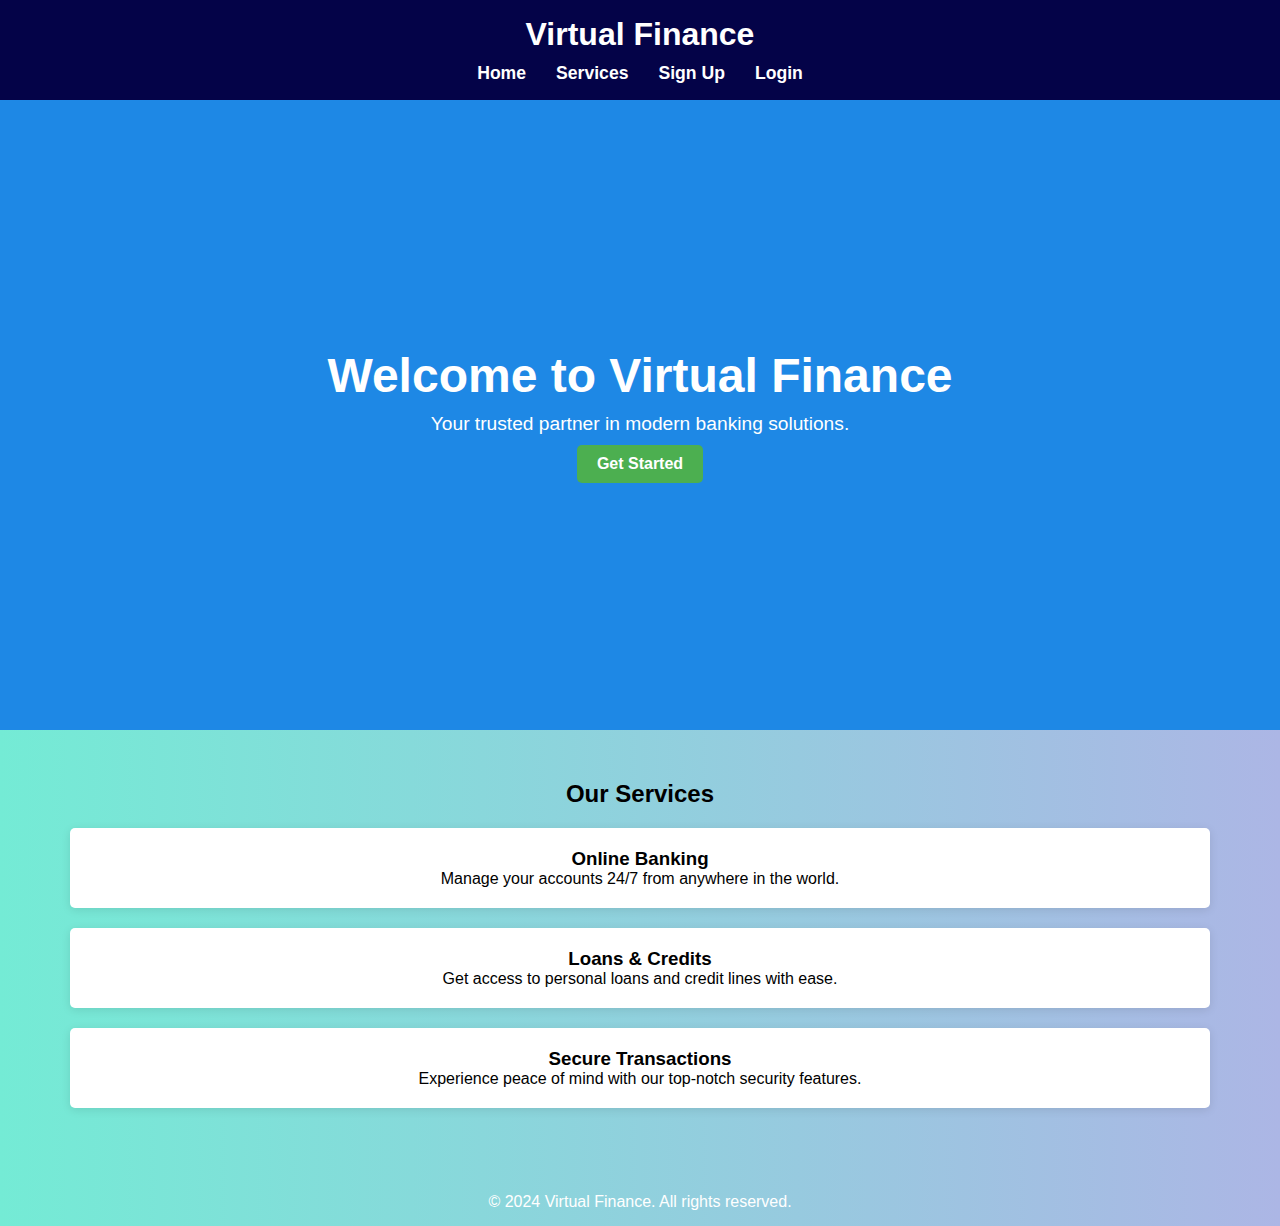
<file: index.html>
<!DOCTYPE html>
<html lang="en">
<head>
    <meta charset="UTF-8">
    <meta name="viewport" content="width=device-width, initial-scale=1.0">
    <title>Virtual Finance - Home</title>
    <link rel="stylesheet" href="styles.css">
</head>
<body>
    <header>
        <nav>
            <div class="logo">
                <h1>Virtual Finance</h1>
            </div>
            <ul class="nav-links">
                <li><a href="#home">Home</a></li>
                <li><a href="#services">Services</a></li>
                <li><a href="signup.html">Sign Up</a></li>
                <li><a href="login.html">Login</a></li>
            </ul>
        </nav>
    </header>

    <section id="home">
        <div class="hero">
            <h2>Welcome to Virtual Finance</h2>
            <p>Your trusted partner in modern banking solutions.</p>
            <a href="#signup" class="cta">Get Started</a>
        </div>
    </section>

    <section id="services">
        <h2>Our Services</h2>
        <div class="services-container">
            <div class="service-box">
                <h3>Online Banking</h3>
                <p>Manage your accounts 24/7 from anywhere in the world.</p>
            </div>
            <div class="service-box">
                <h3>Loans & Credits</h3>
                <p>Get access to personal loans and credit lines with ease.</p>
            </div>
            <div class="service-box">
                <h3>Secure Transactions</h3>
                <p>Experience peace of mind with our top-notch security features.</p>
            </div>
        </div>
    </section>



    <footer>
        <p>&copy; 2024 Virtual Finance. All rights reserved.</p>
    </footer>
</body>
</html>







     <!-- <section id="signup">
        <h2>Sign Up</h2>
        <form class="auth-form" action="#">
            <input type="text" name="fullname" placeholder="Full Name" required>
            <input type="email" name="email" placeholder="Email" required>
            <input type="password" name="password" placeholder="Password" required>
            <button type="submit">Sign Up</button>
        </form>
    </section>

    <section id="login">
        <h2>Login</h2>
        <form class="auth-form" action="#">
            <input type="email" name="email" placeholder="Email" required>
            <input type="password" name="password" placeholder="Password" required>
            <button type="submit">Login</button>
        </form>
    </section>  


     -->
</file>
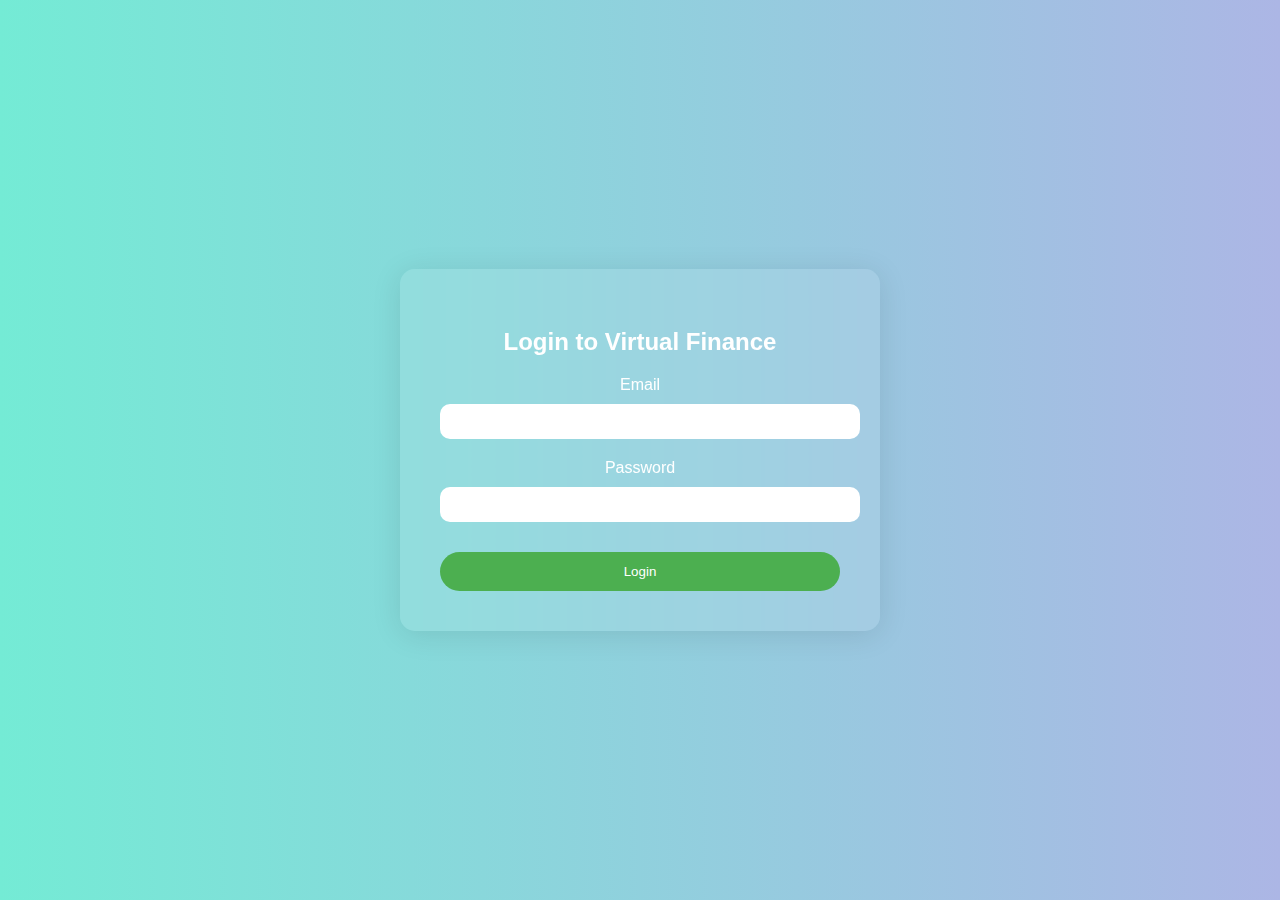
<file: login.html>
<!DOCTYPE html>
<html lang="en">
<head>
    <meta charset="UTF-8">
    <meta name="viewport" content="width=device-width, initial-scale=1.0">
    <title>Virtual Finance - Login</title>
    <link rel="stylesheet" href="style.css">
</head>
<body>
    <div class="form-container">
        <h2>Login to Virtual Finance</h2>
        <form action="#">
            <label for="email">Email</label>
            <input type="email" id="email" name="email" required>

            <label for="password">Password</label>
            <input type="password" id="password" name="password" required>

            <button type="submit" class="btn">Login</button>
        </form>
    </div>
</body>
</html>
</file>
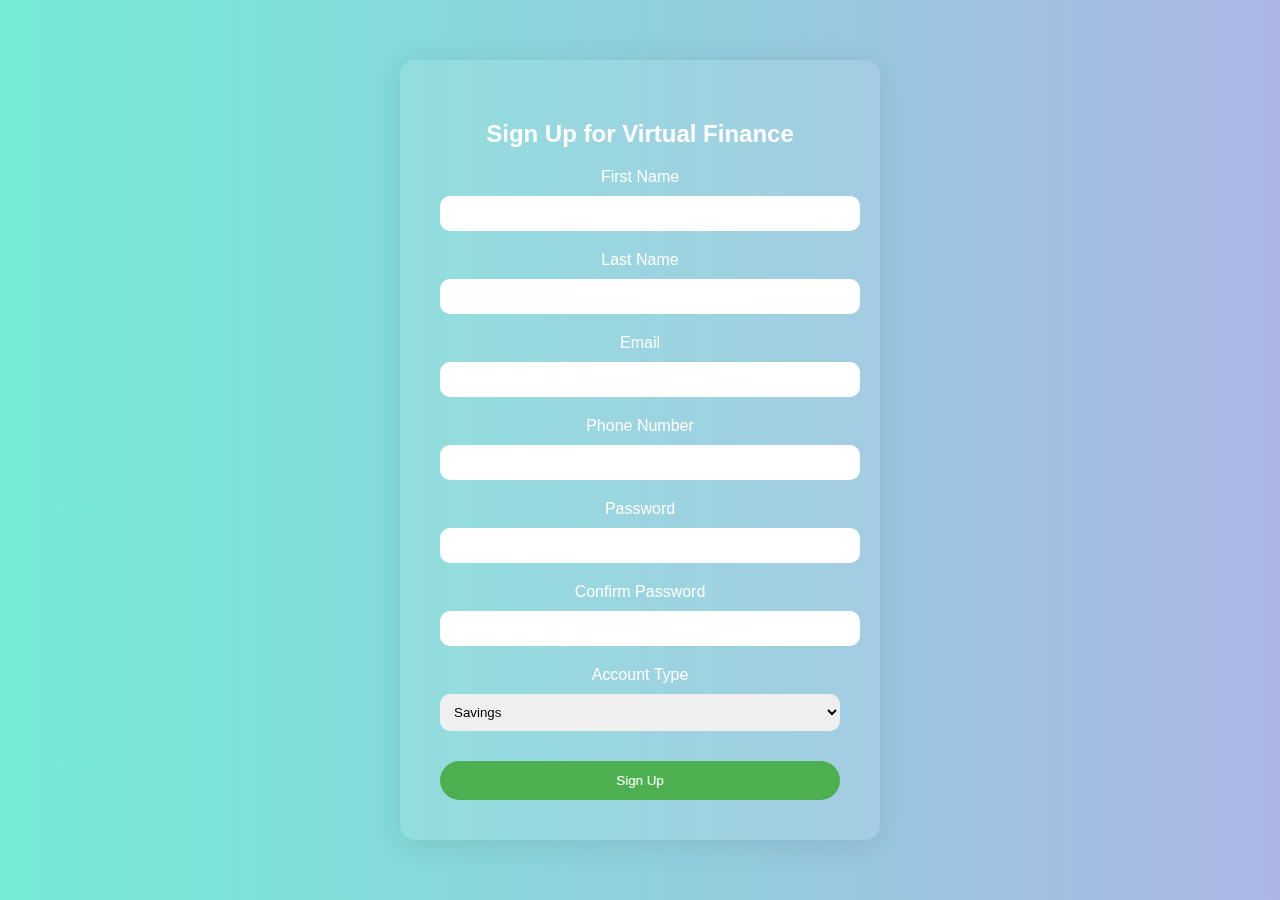
<file: signup.html>
<!DOCTYPE html>
<html lang="en">
<head>
    <meta charset="UTF-8">
    <meta name="viewport" content="width=device-width, initial-scale=1.0">
    <title>Virtual Finance - Sign Up</title>
    <link rel="stylesheet" href="style.css">
</head>
<body>
    <div class="form-container">
        <h2>Sign Up for Virtual Finance</h2>
        <form action="#">
            <label for="first-name">First Name</label>
            <input type="text" id="first-name" name="first-name" required>

            <label for="last-name">Last Name</label>
            <input type="text" id="last-name" name="last-name" required>

            <label for="email">Email</label>
            <input type="email" id="email" name="email" required>

            <label for="phone">Phone Number</label>
            <input type="tel" id="phone" name="phone" required>

            <label for="password">Password</label>
            <input type="password" id="password" name="password" required>

            <label for="confirm-password">Confirm Password</label>
            <input type="password" id="confirm-password" name="confirm-password" required>

            <label for="account-type">Account Type</label>
            <select id="account-type" name="account-type" required>
                <option value="savings">Savings</option>
                <option value="current">Current</option>
            </select>

            <button type="submit" class="btn">Sign Up</button>
        </form>
    </div>
</body>
</html>
</file>
<file: styles.css>
* {
    margin: 0;
    padding: 0;
    box-sizing: border-box;
    font-family: Arial, sans-serif;
}

body {
    /*background-color: #f4f4f4;
    color: #333;*/

     font-family: Arial, sans-serif;
    background: linear-gradient(to right, #74ebd5, #ACB6E5);
    margin: 0;
    

header {
    background-color:#040348;
/*    background: linear-gradient(89.5deg, rgb(104, 208, 232) 1.5%, rgb(231, 144, 245) 100.5%);*/
    padding: 1rem 0;
    text-align: center;
/*#1e88e5;#00dbce;*/
}

.logo h1 {
    color: white;
}

.nav-links {
    list-style: none;
    display: flex;
    justify-content: center;
    margin-top: 10px;
}

.nav-links li {
    margin: 0 15px;
}

.nav-links a {
    text-decoration: none;
    color: white;
    font-weight: bold;
    font-size: 1.1rem;
}

.hero {
    background: url('https://png.pngtree.com/background/20230525/original/pngtree-blue-credit-card-sitting-on-a-dark-background-picture-image_2737372.jpg') no-repeat center center/cover;
    height: 70vh;
    display: flex;
    flex-direction: column;
    justify-content: center;
    align-items: center;
    text-align: center;
    color: white;
    background-color: #1e88e5;
}

.hero h2 {
    font-size: 3rem;
}

.hero p {
    font-size: 1.2rem;
    margin: 10px 0;
}

.cta {
    background-color: #4caf50;
    color: white;
    padding: 10px 20px;
    border-radius: 5px;
    text-decoration: none;
    font-weight: bold;
}

#services {
    padding: 50px;
    text-align: center;
}

.service-box {
    background-color: white;
    padding: 20px;
    margin: 20px;
    border-radius: 5px;
    box-shadow: 0 2px 10px rgba(0, 0, 0, 0.1);
}


footer {
    background-color: linear-gradient(89.5deg, rgb(104, 208, 232) 1.5%, rgb(231, 144, 245) 100.5%);
    color: white;
    text-align: center;
    padding: 15px 0;
}




/*https://www.shutterstock.com/image-vector/bankruptcy-collapse-payment-system-crumbling-260nw-1782309338.jpg*/
</file>
<file: style.css>
/* General Form Styling */
body {
    font-family: Arial, sans-serif;
    background: linear-gradient(to right, #74ebd5, #ACB6E5);
    margin: 0;
    display: flex;
    justify-content: center;
    align-items: center;
    height: 100vh;
}

.form-container {
    background: rgba(255, 255, 255, 0.1);
    border-radius: 15px;
    padding: 40px;
    box-shadow: 0 4px 30px rgba(0, 0, 0, 0.1);
    backdrop-filter: blur(10px);
    -webkit-backdrop-filter: blur(10px);
    max-width: 400px;
    width: 100%;
    text-align: center;
}

h2 {
    color: #fff;
    margin-bottom: 20px;
}

form label {
    display: block;
    color: #fff;
    margin-top: 10px;
}

form input, form select {
    width: 100%;
    padding: 10px;
    margin: 10px 0;
    border-radius: 10px;
    border: none;
}

.btn {
    background-color: #4CAF50;
    color: white;
    padding: 12px 20px;
    margin-top: 20px;
    border-radius: 25px;
    cursor: pointer;
    border: none;
    width: 100%;
}

.btn:hover {
    background-color: #45a049;
}
</file>
